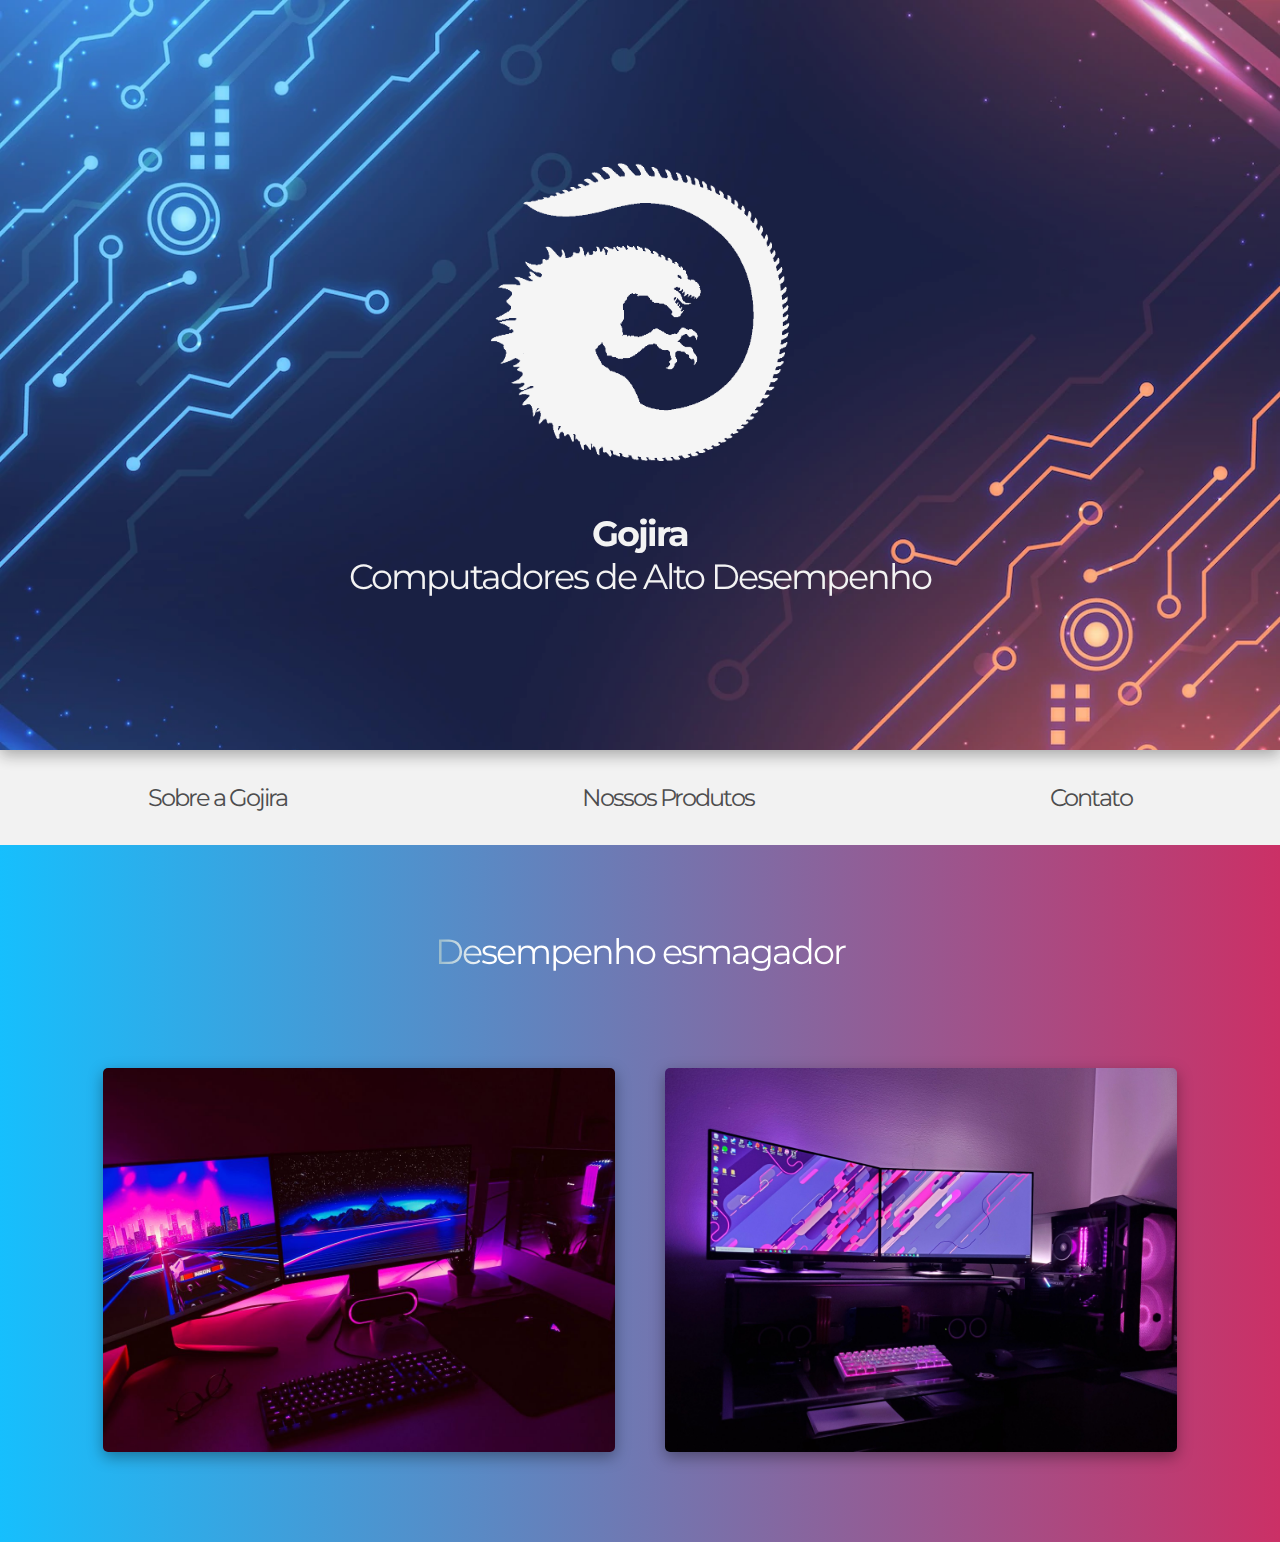
<file: index.html>
<!DOCTYPE html>
<html lang="en">

<head>
    <meta charset="UTF-8">
    <meta http-equiv="X-UA-Compatible" content="IE=edge">
    <meta name="viewport" content="width=device-width, initial-scale=1.0">
    <title>Gojira - Computadores de Alto Desempenho - Inicio</title>
    <link rel="stylesheet" href="index.css">
    <link rel="preconnect" href="https://fonts.googleapis.com">
    <link rel="preconnect" href="https://fonts.gstatic.com" crossorigin>
    <link href="https://fonts.googleapis.com/css2?family=Montserrat:wght@100;200;300;400;500;600&display=swap"
        rel="stylesheet">
</head>

<body>

    <header>
        <img src="images/gojira_logo1.png" width="300" height="300">
        <p>
            <strong> Gojira</strong><br>
            Computadores de Alto Desempenho
        </p>
    </header>


    <div class="menu">
        <a href="sobre.html">Sobre a Gojira</a>
        <a href="produtos.html">Nossos Produtos</a>
        <a href="contato.html">Contato</a>
    </div>

    <div class="center">
        <p> Desempenho esmagador</p>
        <div>
            <img src='./images/pc-gamer.jpg' />
            <img src='./images/pc2.jpg' />
        </div>
    </div>

</body>

</html>
</file>
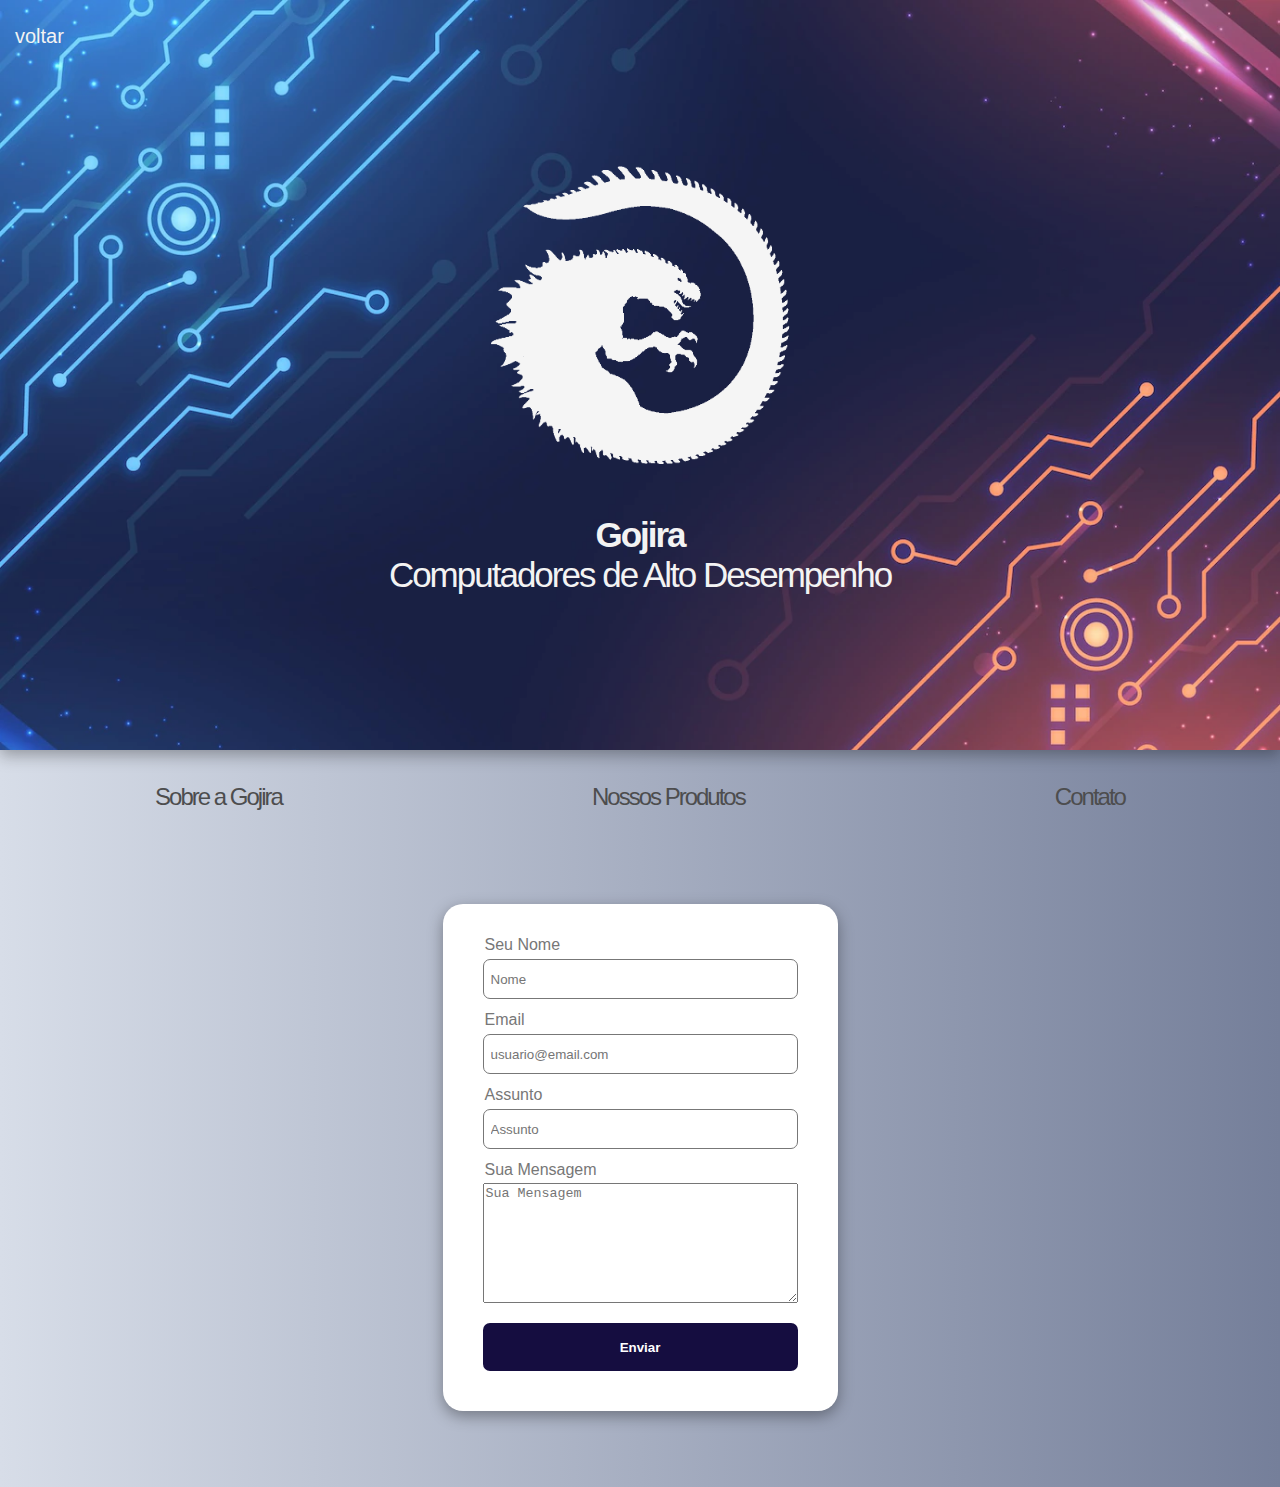
<file: contato.html>
<html>

<head>
    <title>Gojira - Computadores de Alto Desempenho - Contato</title>
    <link rel="stylesheet" href="./index.css">
</head>

<body>
    <header>
        <p id="voltar"><a href="index.html">voltar</a></p>
        <img src="images/gojira_logo1.png" width="300" height="300">
        <p><strong> Gojira</strong><br>
            Computadores de Alto Desempenho
        </p>
    </header>

    <div class="menu" id="menu">
        <a href="sobre.html">Sobre a Gojira</a>
        <a href="produtos.html">Nossos Produtos</a>
        <a href="contato.html">Contato</a>
    </div>

    <div class="forms">
        <form action="/enviar.php">
            <label for="nome">Seu Nome</label>
            <input type="text" id="nome" name="nome" placeholder="Nome">
            <label for="email">Email</label>
            <input type="text" id="email" name="email" placeholder="usuario@email.com">
            <label for="assunto">Assunto</label>
            <input type="text" id="assunto" name="assunto" placeholder="Assunto">
            <label for="mensagem">Sua Mensagem</label>
            <textarea type="text" id="mensagem" name="mensagem" placeholder="Sua Mensagem"></textarea>
            <button type="button">Enviar</button>
        </form>
    </div>

</body>

</html>
</file>
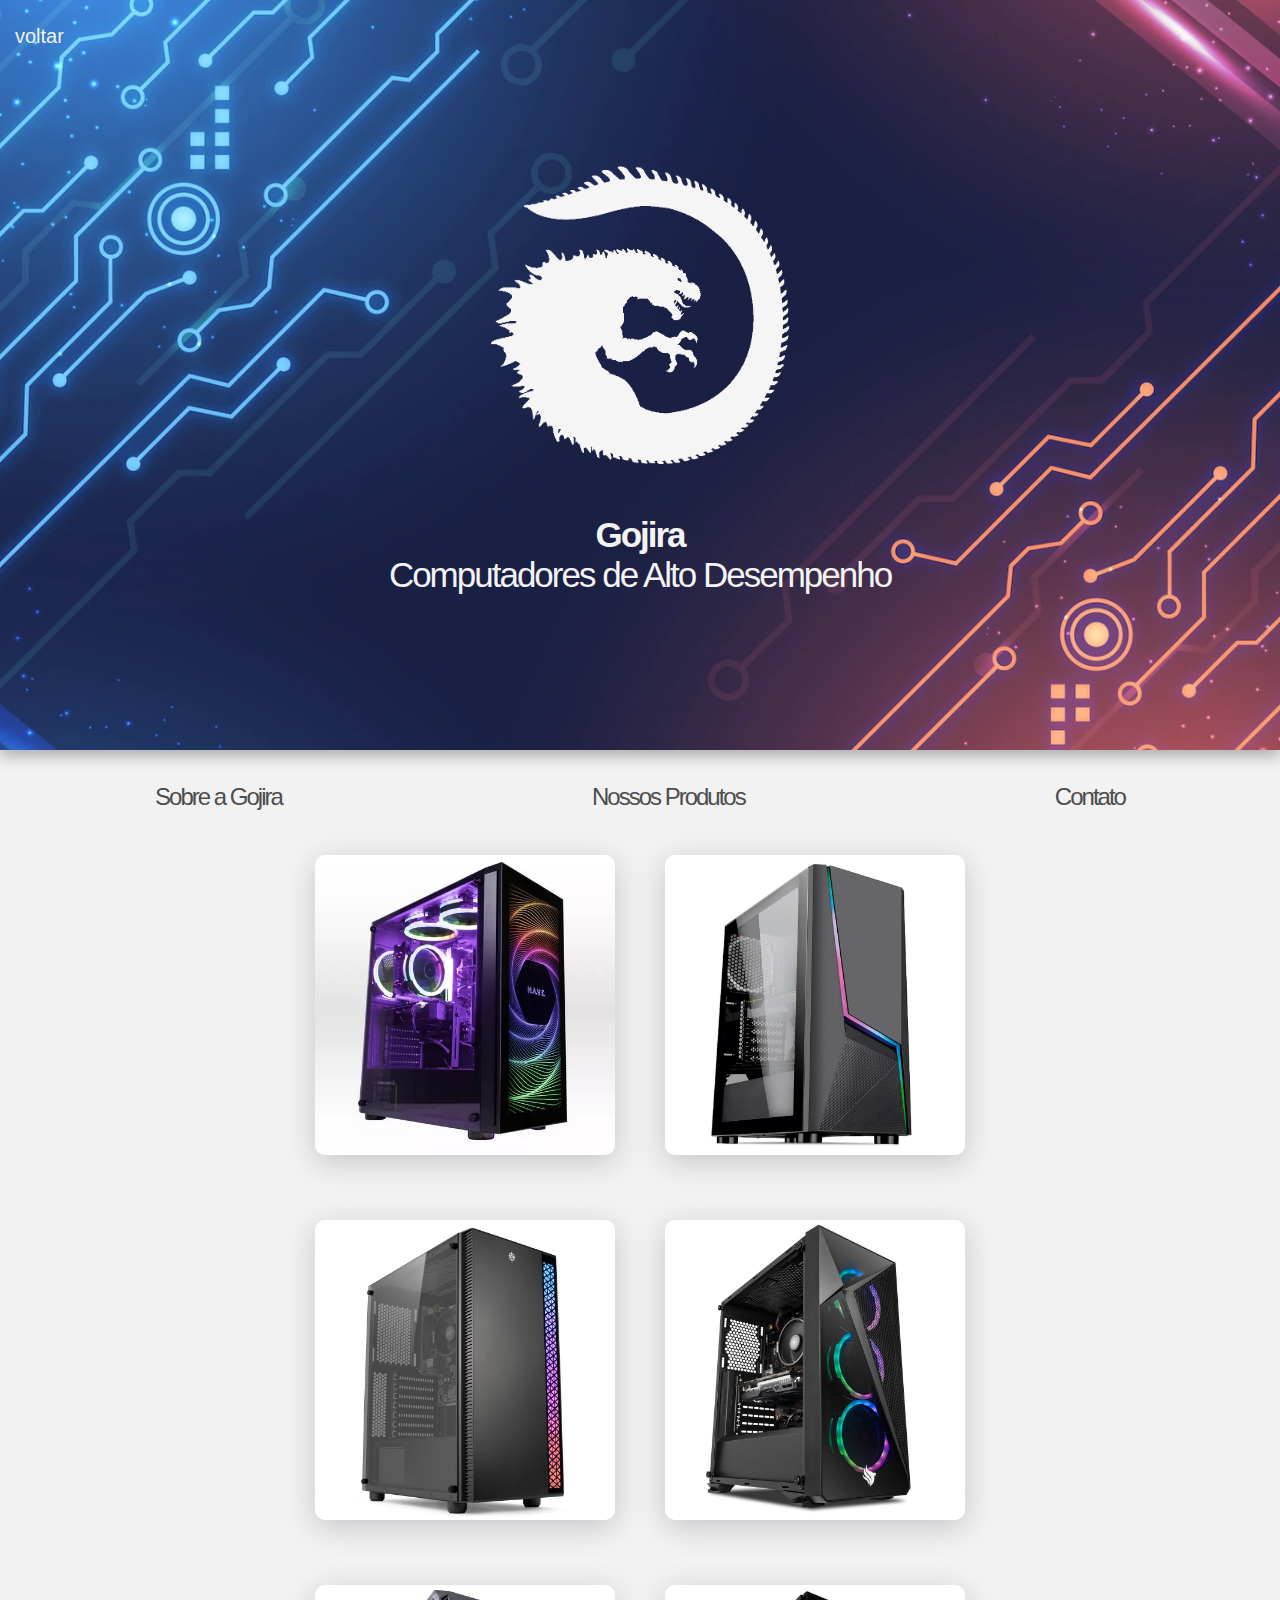
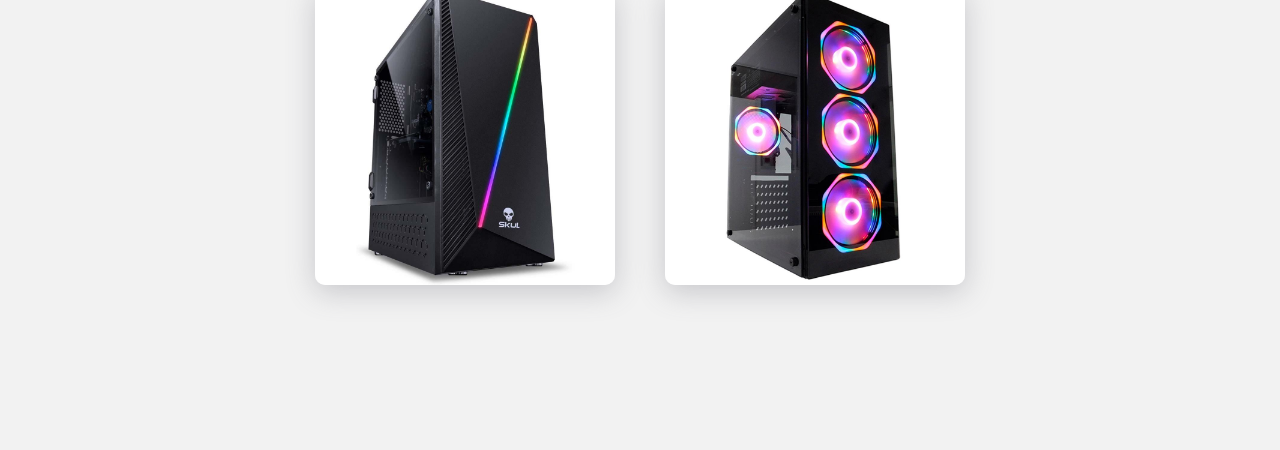
<file: produtos.html>
<html>

<head>
    <title>Gojira - Computadores de Alto Desempenho - Produtos</title>
    <link rel="stylesheet" href="index.css">
</head>

<body>
    <header>
        <p id="voltar"><a href="index.html">voltar</a></p>
        <img src="images/gojira_logo1.png" width="300" height="300">
        <p>
            <strong> Gojira</strong><br>
            Computadores de Alto Desempenho
        </p>
    </header>

    <div class="menu" id="products">
        <a href="sobre.html">Sobre a Gojira</a>
        <a href="produtos.html">Nossos Produtos</a>
        <a href="contato.html">Contato</a>
    </div>
    <div class="linha"></div>
    <div class="products">
        <div class="info">
            <div>
                <p>
                    <strong>Cósmico IA30</strong><br>
                    Melhor do mundo para todos jogadores
                </p>
            </div>
            <img src="images/computer1.jpg">
        </div>
        <div class="info">
            <div>
                <p>
                    <strong>PC Gamer Skill AMD</strong><br>
                    Para você que não vê a hora de iniciar a jogatina
                </p>
            </div>
            <img src="images/computer2.jpg">
        </div>
        <div class="info">
            <div>
                <p>
                    <strong> Pichau Gamer Caos</strong><br>
                    Computador para todos os jogadores
                </p>
            </div>
            <img src="images/computer3.jpg">
        </div>

        <div class="info">
            <div>
                <p>
                    <strong>PC Gamer Concórdia </strong><br>
                    Oferecendo atualizações de desempenho incríveis
                </p>
            </div>
            <img src="images/computer4.jpg">
        </div>

        <div class="info">
            <div>
                <p>
                    <strong>PC Gamer Skul</strong><br>
                    Configuração focada em colecionar vitórias
                </p>
            </div>
            <img src="images/computer5.jpg">
        </div>

        <div class="info">
            <div>
                <p>
                    <strong>PC Gamer Concórdia Glass</strong><br>
                    Com processador incrível e inovador
                </p>
            </div>
            <img src="images/computer6.jpg">
        </div>


    </div>

</body>

</html>
</file>
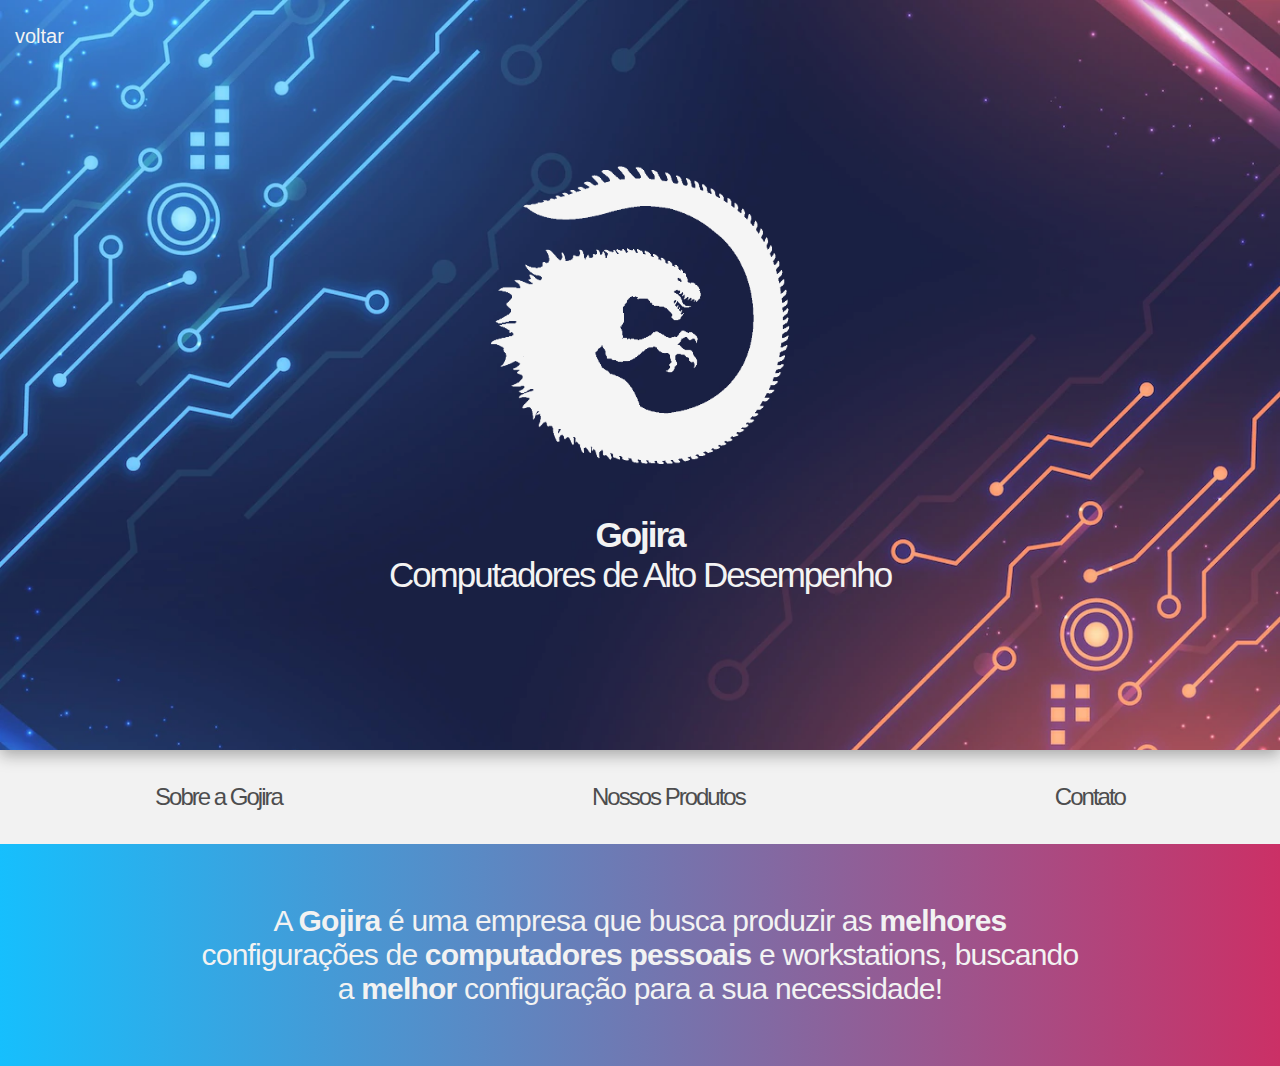
<file: sobre.html>
<html>

<head>
    <title>Gojira - Computadores de Alto Desempenho - Sobre</title>
    <link rel="stylesheet" href="index.css">
</head>


<body>
    <header>
        <p id="voltar"><a href="index.html">voltar</a></p>
        <img src="images/gojira_logo1.png" width="300" height="300">
        <p>
            <strong> Gojira</strong><br>
            Computadores de Alto Desempenho
        </p>
    </header>

    <div class="menu">
        <a href="sobre.html">Sobre a Gojira</a>
        <a href="produtos.html">Nossos Produtos</a>
        <a href="contato.html">Contato</a>
    </div>
    <div class="center">
        <div class="card">
            <span>A <strong>Gojira</strong> é uma empresa que busca produzir as <strong>melhores</strong> configurações
                de <strong>computadores pessoais</strong> e workstations, buscando a <strong>melhor</strong>
                configuração para a sua
                necessidade!</span>
        </div>
    </div>

</body>



</html>
</file>
<file: index.css>
body{
  padding:0;
  margin:0;
  font-family: 'Montserrat', sans-serif;
}

header{
  height:80vh;
  display:flex;
  flex-direction: column;
  justify-content: center;
  align-items: center;
  padding-top:30px;
  background-image:  url('./images/bd.jpg');
  opacity: 0.9;
  background-repeat: no-repeat;
  background-size:cover;
  box-shadow: rgba(0, 0, 0, 0.35) 0px 5px 15px;
}

header #voltar{
  position: absolute;
  top: 5px;
  left: 15px;
  font-size:20px;
  letter-spacing: 0px;
}

header #voltar a{
  text-decoration: none;
  color:#f2f2f2;
}

header img {
width: 330px;
height: 330px;
}

header p {
  letter-spacing: -2px;
  font-size:35px;
  color:#f2f2f2;
  text-align: center;
}

.menu{
  width: 100%;
  background-color:#f2f2f2;
  display: flex;
  justify-content:space-around;
  align-items: center;
  padding :30px 0;
}

.menu a{
  color:#4d4d4e;
  letter-spacing: -2px;
  font-size:24px;
  position: relative;
  text-decoration: none;
  padding:3px 0;
}

.menu a::before {
  content: '';
  position: absolute;
  width: 100%;
  height: 4px;
  border-radius: 4px;
  background: #16bffd;  
  background: -webkit-linear-gradient(to right, #16bffd, #cb3066); 
  background: linear-gradient(to right, #16bffd, #cb3066); 
  bottom: 0;
  left: 0;
  transform-origin: right;
  transform: scaleX(0);
  transition: transform .3s ease-in-out;
}

.menu a:hover::before {
  transform-origin: left;
  transform: scaleX(1);
}

/* home */
.center{
  display: flex;
  flex-direction: column;
  align-items: center;
  justify-content: center;
  background-color:#f2f2f2;
  padding:25px auto;
  background: #16bffd;  
  background: -webkit-linear-gradient(to right, #16bffd, #cb3066);  
  background: linear-gradient(to right, #16bffd, #cb3066); 
}

.center div{
  display: flex;
  align-items: center;
  justify-content: center;
}

.center div>img{
  width: 40%;
  margin: 10px 25px 90px;
  border-radius:5px;
  box-shadow: rgba(0, 0, 0, 0.35) 0px 5px 15px;
  cursor: pointer;
  transition: transform .2s;
}

.center div>img:hover,
.center .card:hover{
  transform: scale(1.1);
  transition: transform .2s;
}

.center p{
  letter-spacing: -2px;
  font-size:35px;
  text-align: center;
  padding:50px;
  background: linear-gradient(to right, white 0,  #236B8E, 10%,white 20%);
  background-position: 0;
  -webkit-background-clip: text;
  -webkit-text-fill-color: transparent;
  animation: shine 3s infinite linear;
  animation-fill-mode: forwards;
  -webkit-text-size-adjust: none;
  text-decoration: none;
  white-space: nowrap;}

  @media (max-width:880px){
    .center div{
      flex-direction: column;
    }
    
    .center p{
      font-size:24px
    }

    .center img{
      width: 60% !important;
    }
  }
  
@keyframes shine{
   0% {background-position: 0;}
  60% {background-position: 180px;}
  100%{background-position: 380px;}
}
 
/* sobre */
.center .card  {
  margin: 60px;
  color:#f2f2f2;
  letter-spacing: -0.8px;
  font-size:30px;
  text-align: center;
  transition: transform .3s;
  max-width: 900px;
  cursor: pointer
}

/* produtos */
.products{
  display: flex;
  justify-content: center;
  flex-wrap: wrap;
  padding:1px 160px 110px;
  background: #f2f2f2;
}

 .info{
  display:flex;
  justify-content:center;
  transition: 0.3s;
  cursor: pointer;
  margin: 10px 25px 55px;
}

.info:hover {
  transform: translateY(20px);
  transition: 0.4s ease-in;
}

.info img{
  box-shadow: rgba(100, 100, 111, 0.3) 0px 7px 29px 0px;
  border-radius: 10px;
  height:300px;
  width: 300px;
}
 
.info div {
  opacity:0;
  transition: 0.4s ease-in;
  position: absolute;
  text-align: center;
  width:300px;
  height: 300px;
  color:#fff;
  background-color:rgba(0, 0, 0, 0.35);
  border-radius: 8px;
 }

.info div:hover{
  opacity:1;
}

.info p{
position: absolute;
color:#f2f2f2;
border-radius: 10px;
bottom:0;
left: 11;
font-size: 17px;
} 

@media screen and (max-width: 825px){
  .context{
    display: flex;
    flex-direction: column;
  }
}


/* contato */
.forms {
  display: flex;
  justify-content: center;
  padding: 60px 0; 
}

#menu,.forms{
  background: #757F9A; 
  background: -webkit-linear-gradient(to right, #D7DDE8, #757F9A);
  background: linear-gradient(to right, #D7DDE8, #757F9A); 
}

.forms form{
  display: flex;
  flex-direction: column;
  border-radius:20px;
  padding: 20px 40px;
  background:#fff;
  box-shadow: rgba(0, 0, 0, 0.35) 0px 5px 15px;
}

.forms label{
  color:#777;
  margin: 12px 0 0 2px
}

.forms input,.form textarea {
  height: 40px;
  width: 35vh;
  border: none;
  border-radius: 7px;
  padding-left: 7px;
  margin: 5px 0 0px 0;
  color: #777  !important;
  border:1px solid #777;
}

.forms textarea {
  margin-top:4px
}

.forms input:placeholder{
  color: #777  !important;
}

.forms #mensagem{
 height: 120px;
}

.forms button{
  border-radius: 7px;
  margin: 20px 0;
  height: 48px;
  border: none;
  font-weight: 600;
  color:#fff;
  background: #150d40;
  cursor: pointer;
  transition: 0.4s;
}

.forms button:hover{
  background: #32a2be;
  transition: 0.4s;
}
</file>
